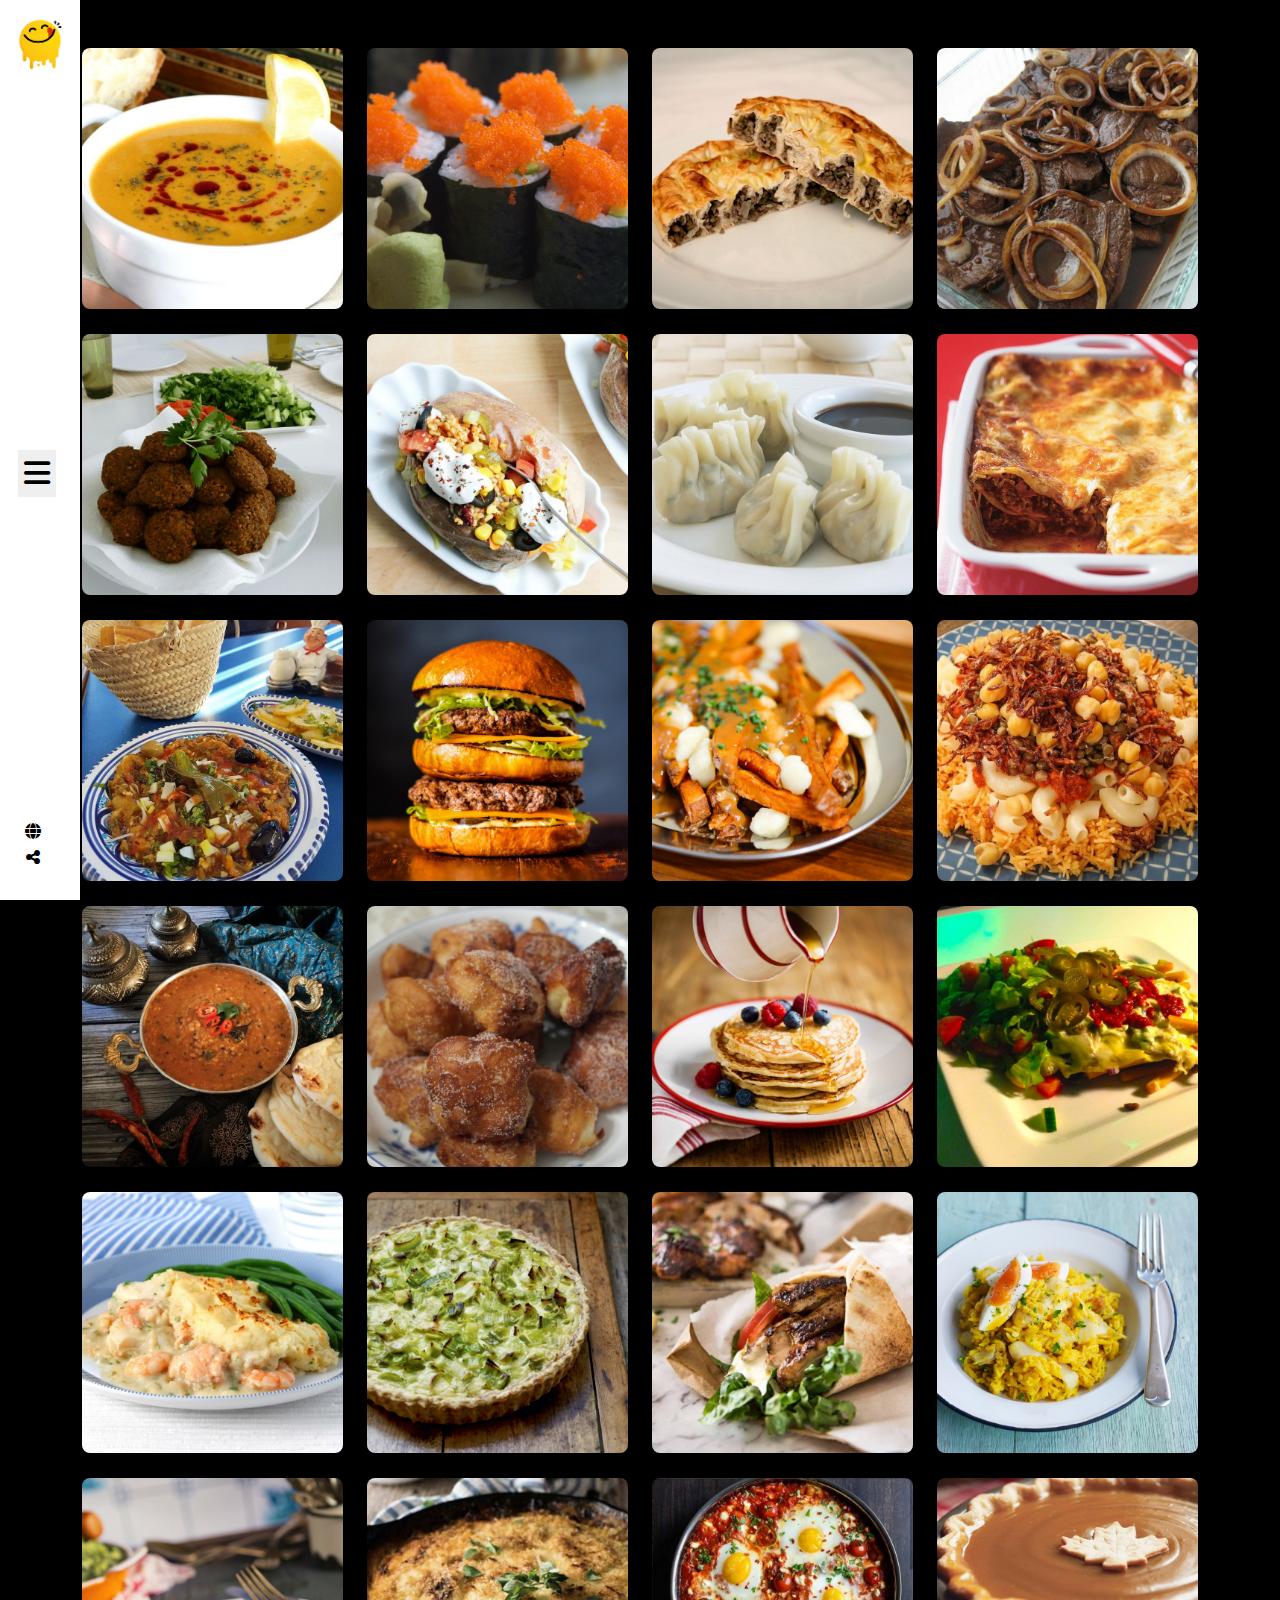
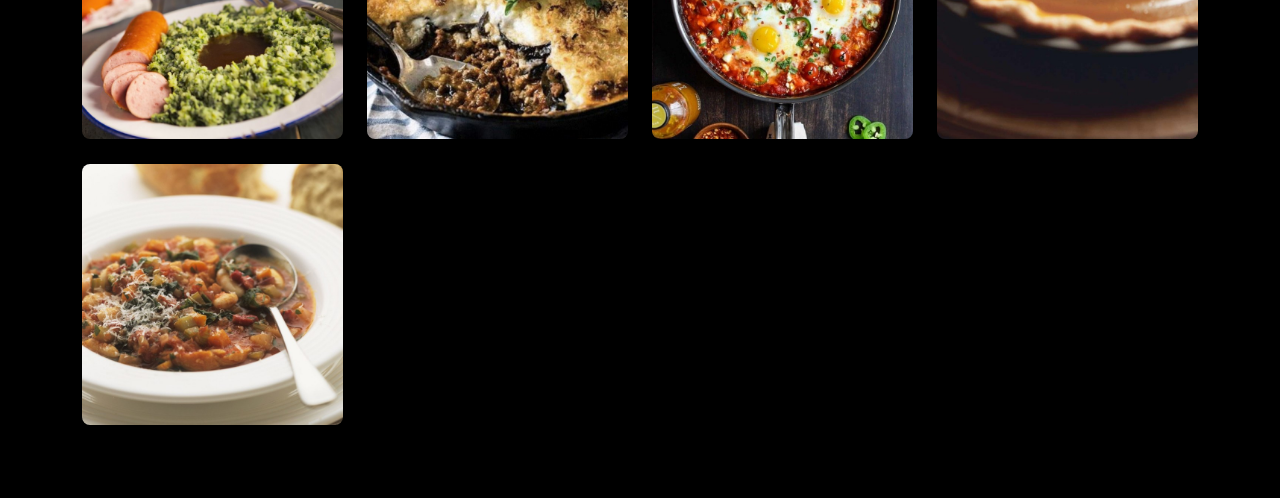
<file: index.html>
<!DOCTYPE html>
<html lang="en">
  <head>
    <meta charset="UTF-8" />
    <meta name="viewport" content="width=device-width, initial-scale=1.0" />
    <link rel="stylesheet" href="css/all.min.css" />
    <link rel="stylesheet" href="bootstrap/css bootstrap/bootstrap.min.css" />
    <link rel="stylesheet" href="css/style.css" />
    <title>Yummy</title>
    <link rel="icon" href="images/logo.png">
  </head>
  <body>
    <div id="mySidebar" class="sidebar">
        <ul class="list-unstyled overflow-hidden">

      <li class="py-2 position-relative cursor-pointer"><a href="search.html">Search</a></li>
      <li class="py-2 position-relative cursor-pointer"><a href="categories.html">Categories</a></li>
      <li class="py-2 position-relative cursor-pointer"><a href="area.html">Area</a></li>
      <li class="py-2 position-relative cursor-pointer"><a href="Ingredients.html">Ingredients</a></li>
      <li class="py-2 position-relative cursor-pointer"><a href="contact.html">Contact Us</a></li>
    </ul>

    <div class="sidebarFooter">
        <i class="fa-brands fa-facebook"></i>
        <i class="fa-brands fa-twitter"></i>
        <i class="fa-solid fa-globe"></i>

        <p>Copyright Â© 2019 All Rights
            Reserved.</p>
    </div>

    </div>
    <div id="main" class="text-center">
        <img src="images/logo.png" alt="" class="w-100 p-3">
      <button id="openBtn" class="openbtn">
        <i class="fa-solid fa-bars"></i>
      </button>
<div class="share">
    <i class="fa-solid fa-globe"></i>
    <i class="fa-solid fa-share-nodes"></i>
</div>
    </div>

<div class="container">
    <div class="row py-5">
        <div class="col-md-3 col">
            <div class="item">
                <picture>
                    <img src="images/wxywrq1468235067.jpg" alt="" class="w-100">
                    <div class="layer">
                        <h2>Corba</h2>
                    </div>
                </picture>
            </div>
        </div>
        <div class="col-md-3">
            <div class="item">
                <picture>
                    <img src="images/g046bb1663960946.jpg" alt="" class="w-100">
                    <div class="layer">
                        <h2>Sushi</h2>
                    </div>
                </picture>
            </div>
        </div>
        <div class="col-md-3">
            <div class="item">
                <picture>
                    <img src="images/tkxquw1628771028.jpg" alt="" class="w-100">
                    <div class="layer">
                        <h2>Burek</h2s=>
                    </div>
                </picture>
            </div>
        </div>
        <div class="col-md-3">
            <div class="item">
                <picture>
                    <img src="images/4pqimk1683207418.jpg" alt="" class="w-100">
                    <div class="layer">
                        <h2>Bistek</h2>
                    </div>
                </picture>
            </div>
        </div>
        <div class="col-md-3">
            <div class="item">
                <picture>
                    <img src="images/n3xxd91598732796.jpg" alt="" class="w-100">
                    <div class="layer">
                        <h2>Tamiya</h2s=>
                    </div>
                </picture>
            </div>
        </div>
        <div class="col-md-3">
            <div class="item">
                <picture>
                    <img src="images/mlchx21564916997.jpg" alt="" class="w-100">
                    <div class="layer">
                        <h2>Kumpir</h2s=>
                    </div>
                </picture>
            </div>
        </div>
        <div class="col-md-3">
            <div class="item">
                <picture>
                    <img src="images/1525876468.jpg" alt="" class="w-100">
                    <div class="layer">
                        <h2>Wontos</h2s=>
                    </div>
                </picture>
            </div>
        </div>
        <div class="col-md-3">
            <div class="item">
                <picture>
                    <img src="images/wtsvxx1511296896.jpg" alt="" class="w-100">
                    <div class="layer">
                        <h2>Lasangne</h2s=>
                    </div>
                </picture>
            </div>
        </div>
        <div class="col-md-3">
            <div class="item">
                <picture>
                    <img src="images/1bsv1q1560459826.jpg" alt="" class="w-100">
                    <div class="layer">
                        <h2>Kafteji</h2s=>
                    </div>
                </picture>
            </div>
        </div>
        <div class="col-md-3">
            <div class="item">
                <picture>
                    <img src="images/urzj1d1587670726.jpg" alt="" class="w-100">
                    <div class="layer">
                        <h2>big Mac</h2s=>
                    </div>
                </picture>
            </div>
        </div>
        <div class="col-md-3">
            <div class="item">
                <picture>
                    <img src="images/uuyrrx1487327597.jpg" alt="" class="w-100">
                    <div class="layer">
                        <h2>poutine</h2s=>
                    </div>
                </picture>
            </div>
        </div>
        <div class="col-md-3">
            <div class="item">
                <picture>
                    <img src="images/4er7mj1598733193.jpg" alt="" class="w-100">
                    <div class="layer">
                        <h2>Koshari</h2s=>
                    </div>
                </picture>
            </div>
        </div>
        <div class="col-md-3">
            <div class="item">
                <picture>
                    <img src="images/wuxrtu1483564410.jpg" alt="" class="w-100">
                    <div class="layer">
                        <h2>Dal fry</h2s=>
                    </div>
                </picture>
            </div>
        </div>
        <div class="col-md-3">
            <div class="item">
                <picture>
                    <img src="images/txsupu1511815755.jpg" alt="" class="w-100">
                    <div class="layer">
                        <h2>Timbits</h2s=>
                    </div>
                </picture>
            </div>
        </div>
        <div class="col-md-3">
            <div class="item">
                <picture>
                    <img src="images/rwuyqx1511383174.jpg" alt="" class="w-100">
                    <div class="layer">
                        <h2>Pancakes</h2s=>
                    </div>
                </picture>
            </div>
        </div>
        <div class="col-md-3">
            <div class="item">
                <picture>
                    <img src="images/sxysrt1468240488.jpg" alt="" class="w-100">
                    <div class="layer">
                        <h2>Kapsalon</h2s=>
                    </div>
                </picture>
            </div>
        </div>
        <div class="col-md-3">
            <div class="item">
                <picture>
                    <img src="images/ysxwuq1487323065.jpg" alt="" class="w-100">
                    <div class="layer">
                        <h2>Fish pie</h2s=>
                    </div>
                </picture>
            </div>
        </div>
        <div class="col-md-3">
            <div class="item">
                <picture>
                    <img src="images/wssvvs1511785879.jpg" alt="" class="w-100">
                    <div class="layer">
                        <h2>Flamiche</h2s=>
                    </div>
                </picture>
            </div>
        </div>
        <div class="col-md-3">
            <div class="item">
                <picture>
                    <img src="images/kcv6hj1598733479.jpg" alt="" class="w-100">
                    <div class="layer">
                        <h2>Shawarma</h2s=>
                    </div>
                </picture>
            </div>
        </div>
        <div class="col-md-3">
            <div class="item">
                <picture>
                    <img src="images/utxqpt1511639216.jpg" alt="" class="w-100">
                    <div class="layer">
                        <h2>Kedgeree</h2s=>
                    </div>
                </picture>
            </div>
        </div>
        <div class="col-md-3">
            <div class="item">
                <picture>
                    <img src="images/hyarod1565090529.jpg" alt="" class="w-100">
                    <div class="layer">
                        <h2>Stamppot</h2s=>
                    </div>
                </picture>
            </div>
        </div>
        <div class="col-md-3">
            <div class="item">
                <picture>
                    <img src="images/ctg8jd1585563097.jpg" alt="" class="w-100">
                    <div class="layer">
                        <h2>Moussaka</h2s=>
                    </div>
                </picture>
            </div>
        </div>
        <div class="col-md-3">
            <div class="item">
                <picture>
                    <img src="images/g373701551450225.jpg" alt="" class="w-100">
                    <div class="layer">
                        <h2>Shakshuka</h2s=>
                    </div>
                </picture>
            </div>
        </div>
        <div class="col-md-3">
            <div class="item">
                <picture>
                    <img src="images/yrstur1511816601.jpg" alt="" class="w-100">
                    <div class="layer">
                        <h2>Sugar pie</h2s=>
                    </div>
                </picture>
            </div>
        </div>
        <div class="col-md-3">
            <div class="item">
                <picture>
                    <img src="images/xrrwpx1487347049.jpg" alt="" class="w-100">
                    <div class="layer">
                        <h2>Ribollita</h2s=>
                    </div>
                </picture>
            </div>
        </div>

    </div>
</div>

    <script src="js/jquery-3.7.1.min.js"></script>
    <script src="js/index.js"></script>
  </body>
</html>
</file>
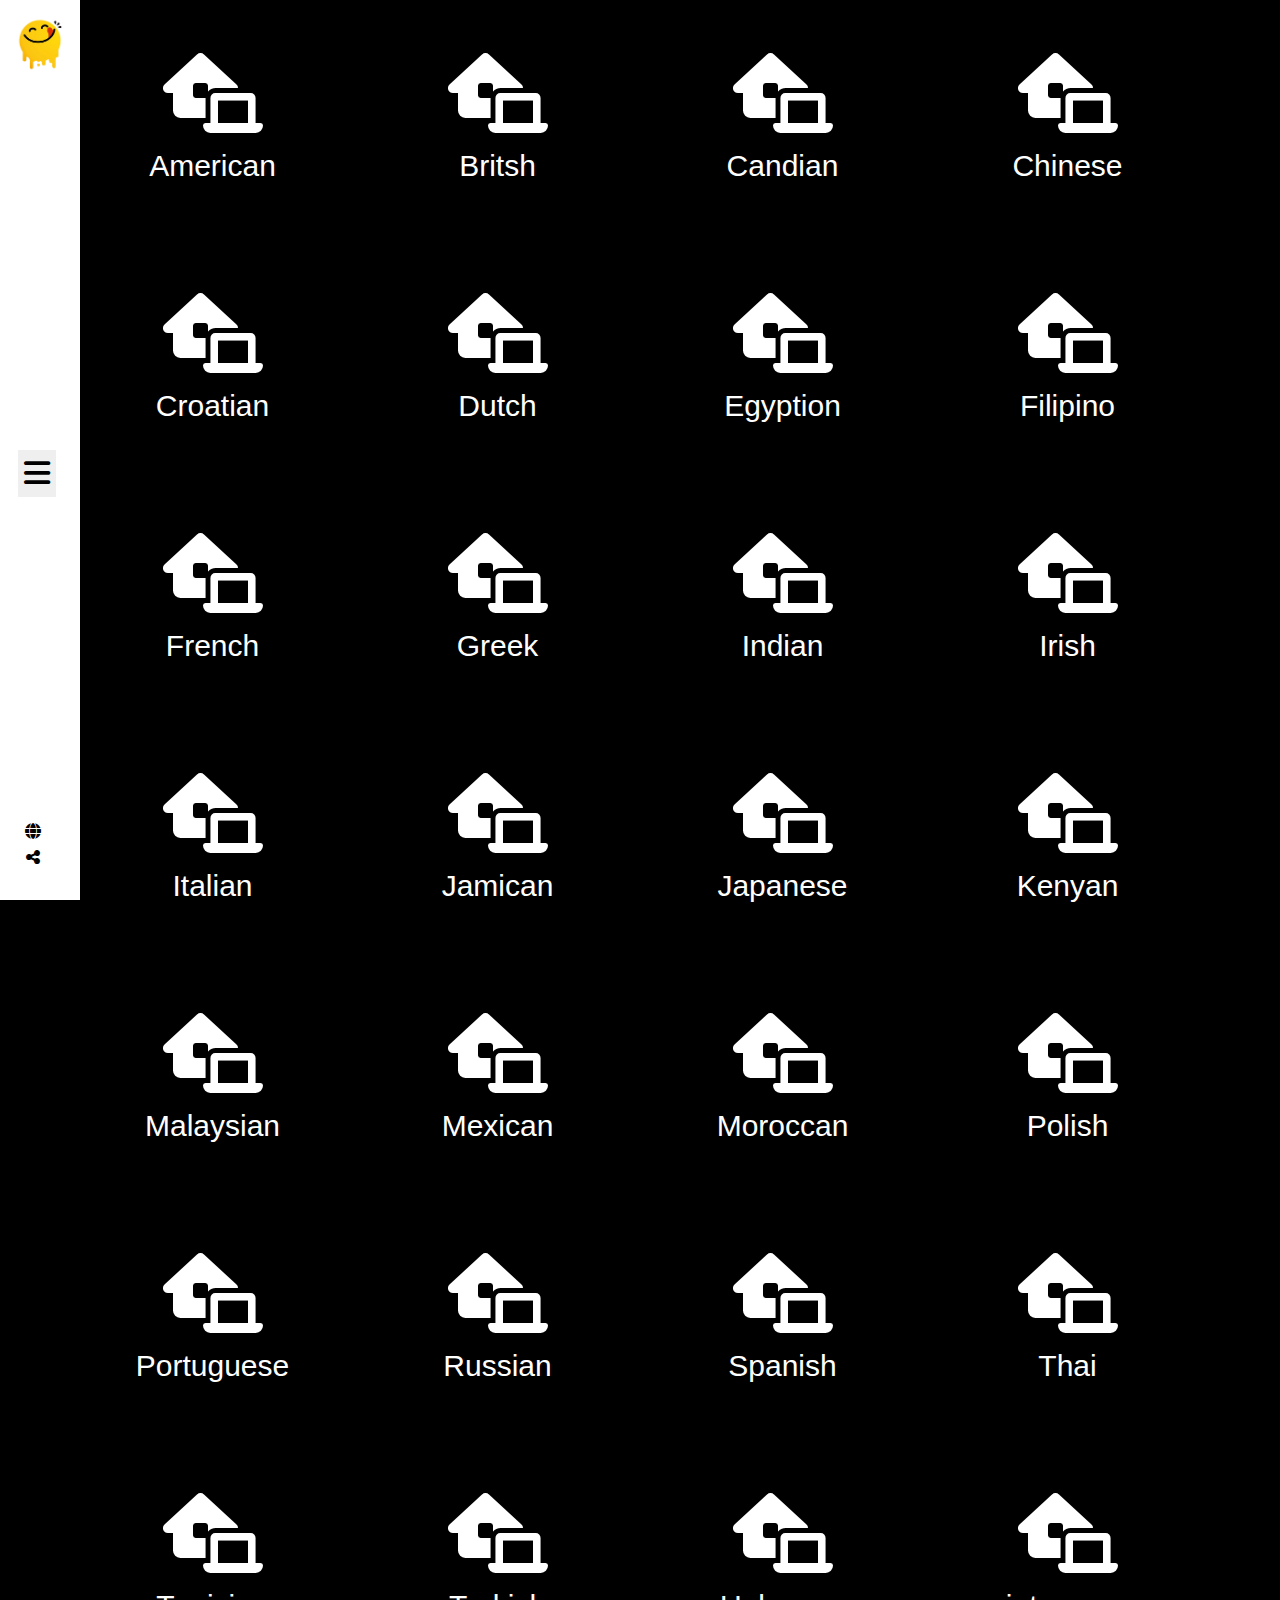
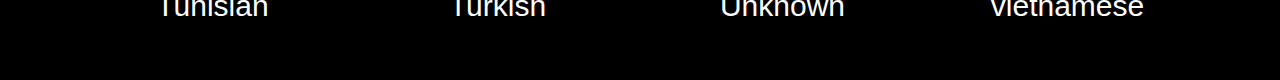
<file: area.html>
<!DOCTYPE html>
<html lang="en">
<head>
    <meta charset="UTF-8">
    <meta name="viewport" content="width=device-width, initial-scale=1.0">
    <link rel="stylesheet" href="css/all.min.css" />
    <link rel="stylesheet" href="bootstrap/css bootstrap/bootstrap.min.css" />
    <link rel="stylesheet" href="css/style.css" />
    <link rel="icon" href="images/logo.png">
    <title>Yummy</title>
</head>
<body>
  <div id="mySidebar" class="sidebar">
    <ul class="list-unstyled overflow-hidden">

      <li class="py-2 position-relative cursor-pointer"><a href="search.html">Search</a></li>
      <li class="py-2 position-relative cursor-pointer"><a href="categories.html">Categories</a></li>
      <li class="py-2 position-relative cursor-pointer"><a href="area.html">Area</a></li>
      <li class="py-2 position-relative cursor-pointer"><a href="Ingredients.html">Ingredients</a></li>
      <li class="py-2 position-relative cursor-pointer"><a href="contact.html">Contact Us</a></li>
</ul>

<div class="sidebarFooter">
    <i class="fa-brands fa-facebook"></i>
    <i class="fa-brands fa-twitter"></i>
    <i class="fa-solid fa-globe"></i>

    <p>Copyright Â© 2019 All Rights
        Reserved.</p>
</div>

</div>
<div id="main" class="text-center">
    <img src="images/logo.png" alt="" class="w-100 p-3">
  <button id="openBtn" class="openbtn">
    <i class="fa-solid fa-bars"></i>
  </button>
<div class="share">
<i class="fa-solid fa-globe"></i>
<i class="fa-solid fa-share-nodes"></i>
</div>
</div>
    <div class="container">
<div class="row text-center">
  <div class="col-md-3">
    <div id="meal-categories" class="p-5">
      <i class="fa-solid fa-house-laptop fa-4x"></i>
      <h4>American</h4>
    </div>
  </div>
  <div class="col-md-3">
    <div id="meal-categories" class="p-5">
      <i class="fa-solid fa-house-laptop fa-4x"></i>
      <h4>Britsh</h4>
    </div>
  </div>
  <div class="col-md-3">
    <div id="meal-categories" class="p-5">
      <i class="fa-solid fa-house-laptop fa-4x"></i>
      <h4>Candian</h4>
    </div>
  </div>
  <div class="col-md-3">
    <div id="meal-categories" class="p-5">
      <i class="fa-solid fa-house-laptop fa-4x"></i>
      <h4>Chinese</h4>
    </div>
  </div>
  <div class="col-md-3">
    <div id="meal-categories" class="p-5">
      <i class="fa-solid fa-house-laptop fa-4x"></i>
      <h4>Croatian</h4>
    </div>
  </div>
  <div class="col-md-3">
    <div id="meal-categories" class="p-5">
      <i class="fa-solid fa-house-laptop fa-4x"></i>
      <h4>Dutch</h4>
    </div>
  </div>
  <div class="col-md-3">
    <div id="meal-categories" class="p-5">
      <i class="fa-solid fa-house-laptop fa-4x"></i>
      <h4>Egyption</h4>
    </div>
  </div>
  <div class="col-md-3">
    <div id="meal-categories" class="p-5">
      <i class="fa-solid fa-house-laptop fa-4x"></i>
      <h4>Filipino</h4>
    </div>
  </div>
  <div class="col-md-3">
    <div id="meal-categories" class="p-5">
      <i class="fa-solid fa-house-laptop fa-4x"></i>
      <h4>French</h4>
    </div>
  </div>
  <div class="col-md-3">
    <div id="meal-categories" class="p-5">
      <i class="fa-solid fa-house-laptop fa-4x"></i>
      <h4>Greek</h4>
    </div>
  </div>
  <div class="col-md-3">
    <div id="meal-categories" class="p-5">
      <i class="fa-solid fa-house-laptop fa-4x"></i>
      <h4>Indian</h4>
    </div>
  </div>
  <div class="col-md-3">
    <div id="meal-categories" class="p-5">
      <i class="fa-solid fa-house-laptop fa-4x"></i>
      <h4>Irish</h4>
    </div>
  </div>
  <div class="col-md-3">
    <div id="meal-categories" class="p-5">
      <i class="fa-solid fa-house-laptop fa-4x"></i>
      <h4>Italian</h4>
    </div>
  </div>
  <div class="col-md-3">
    <div id="meal-categories" class="p-5">
      <i class="fa-solid fa-house-laptop fa-4x"></i>
      <h4>Jamican</h4>
    </div>
  </div>
  <div class="col-md-3">
    <div id="meal-categories" class="p-5">
      <i class="fa-solid fa-house-laptop fa-4x"></i>
      <h4>Japanese</h4>
    </div>
  </div>
  <div class="col-md-3">
    <div id="meal-categories" class="p-5">
      <i class="fa-solid fa-house-laptop fa-4x"></i>
      <h4>Kenyan</h4>
    </div>
  </div>
  <div class="col-md-3">
    <div id="meal-categories" class="p-5">
      <i class="fa-solid fa-house-laptop fa-4x"></i>
      <h4>Malaysian</h4>
    </div>
  </div>
  <div class="col-md-3">
    <div id="meal-categories" class="p-5">
      <i class="fa-solid fa-house-laptop fa-4x"></i>
      <h4>Mexican</h4>
    </div>
  </div>
  <div class="col-md-3">
    <div id="meal-categories" class="p-5">
      <i class="fa-solid fa-house-laptop fa-4x"></i>
      <h4>Moroccan</h4>
    </div>
  </div>
  <div class="col-md-3">
    <div id="meal-categories" class="p-5">
      <i class="fa-solid fa-house-laptop fa-4x"></i>
      <h4>Polish</h4>
    </div>
  </div>
  <div class="col-md-3">
    <div id="meal-categories" class="p-5">
      <i class="fa-solid fa-house-laptop fa-4x"></i>
      <h4>Portuguese</h4>
    </div>
  </div>
  <div class="col-md-3">
    <div id="meal-categories" class="p-5">
      <i class="fa-solid fa-house-laptop fa-4x"></i>
      <h4>Russian</h4>
    </div>
  </div>
  <div class="col-md-3">
    <div id="meal-categories" class="p-5">
      <i class="fa-solid fa-house-laptop fa-4x"></i>
      <h4>Spanish</h4>
    </div>
  </div>
  <div class="col-md-3">
    <div id="meal-categories" class="p-5">
      <i class="fa-solid fa-house-laptop fa-4x"></i>
      <h4>Thai</h4>
    </div>
  </div>
  <div class="col-md-3">
    <div id="meal-categories" class="p-5">
      <i class="fa-solid fa-house-laptop fa-4x"></i>
      <h4>Tunisian</h4>
    </div>
  </div>
  <div class="col-md-3">
    <div id="meal-categories" class="p-5">
      <i class="fa-solid fa-house-laptop fa-4x"></i>
      <h4>Turkish</h4>
    </div>
  </div>
  <div class="col-md-3">
    <div id="meal-categories" class="p-5">
      <i class="fa-solid fa-house-laptop fa-4x"></i>
      <h4>Unknown</h4>
    </div>
  </div>
  <div class="col-md-3">
    <div id="meal-categories" class="p-5">
      <i class="fa-solid fa-house-laptop fa-4x"></i>
      <h4>vietnamese</h4>
    </div>
  </div>

</div>

        

      </div>



    <script src="js/jquery-3.7.1.min.js"></script>
    <script src="js/index.js"></script>
</body>
</html>
</file>
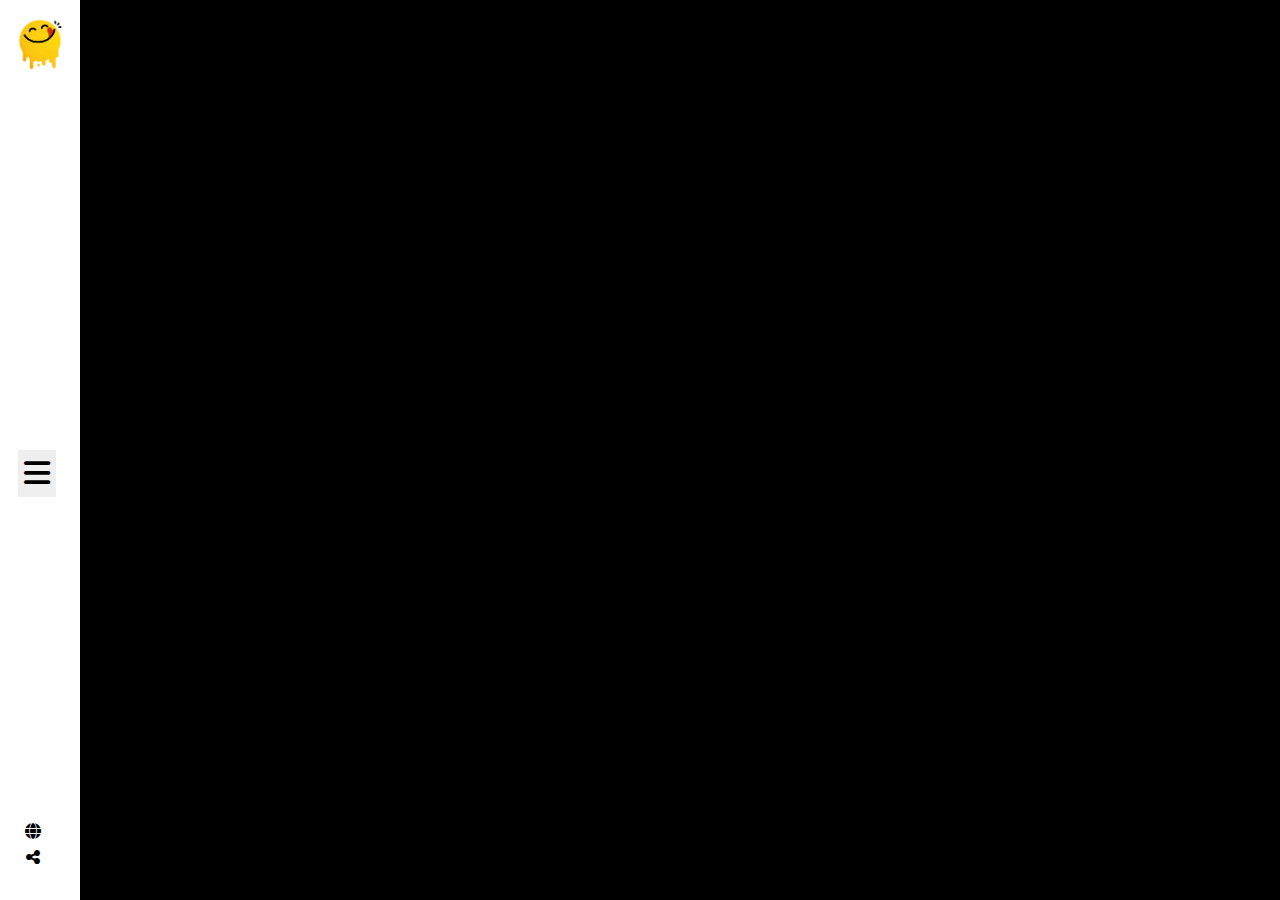
<file: categories.html>
<!DOCTYPE html>
<html lang="en">

<head>
    <meta charset="UTF-8">
    <meta name="viewport" content="width=device-width, initial-scale=1.0">
    <link rel="stylesheet" href="css/all.min.css" />
    <link rel="stylesheet" href="bootstrap/css bootstrap/bootstrap.min.css" />
    <link rel="stylesheet" href="css/style.css" />
    <link rel="icon" href="images/logo.png">
    <title>Yummy</title>
</head>

<body>
    <div id="mySidebar" class="sidebar">
        <ul class="list-unstyled overflow-hidden">

          <li class="py-2 position-relative cursor-pointer"><a href="search.html">Search</a></li>
          <li class="py-2 position-relative cursor-pointer"><a href="categories.html">Categories</a></li>
          <li class="py-2 position-relative cursor-pointer"><a href="area.html">Area</a></li>
          <li class="py-2 position-relative cursor-pointer"><a href="Ingredients.html">Ingredients</a></li>
          <li class="py-2 position-relative cursor-pointer"><a href="contact.html">Contact Us</a></li>
    </ul>

    <div class="sidebarFooter">
        <i class="fa-brands fa-facebook"></i>
        <i class="fa-brands fa-twitter"></i>
        <i class="fa-solid fa-globe"></i>

        <p>Copyright Â© 2019 All Rights
            Reserved.</p>
    </div>

    </div>
    <div id="main" class="text-center">
        <img src="images/logo.png" alt="" class="w-100 p-3">
      <button id="openBtn" class="openbtn">
        <i class="fa-solid fa-bars"></i>
      </button>
<div class="share">
    <i class="fa-solid fa-globe"></i>
    <i class="fa-solid fa-share-nodes"></i>
</div>
    </div>

    



<div class="container">
  <div class="row py-5">
  </div>
</div>


    <script src="js/jquery-3.7.1.min.js"></script>
    <script src="js/categories.js"></script>
</body>

</html>
</file>
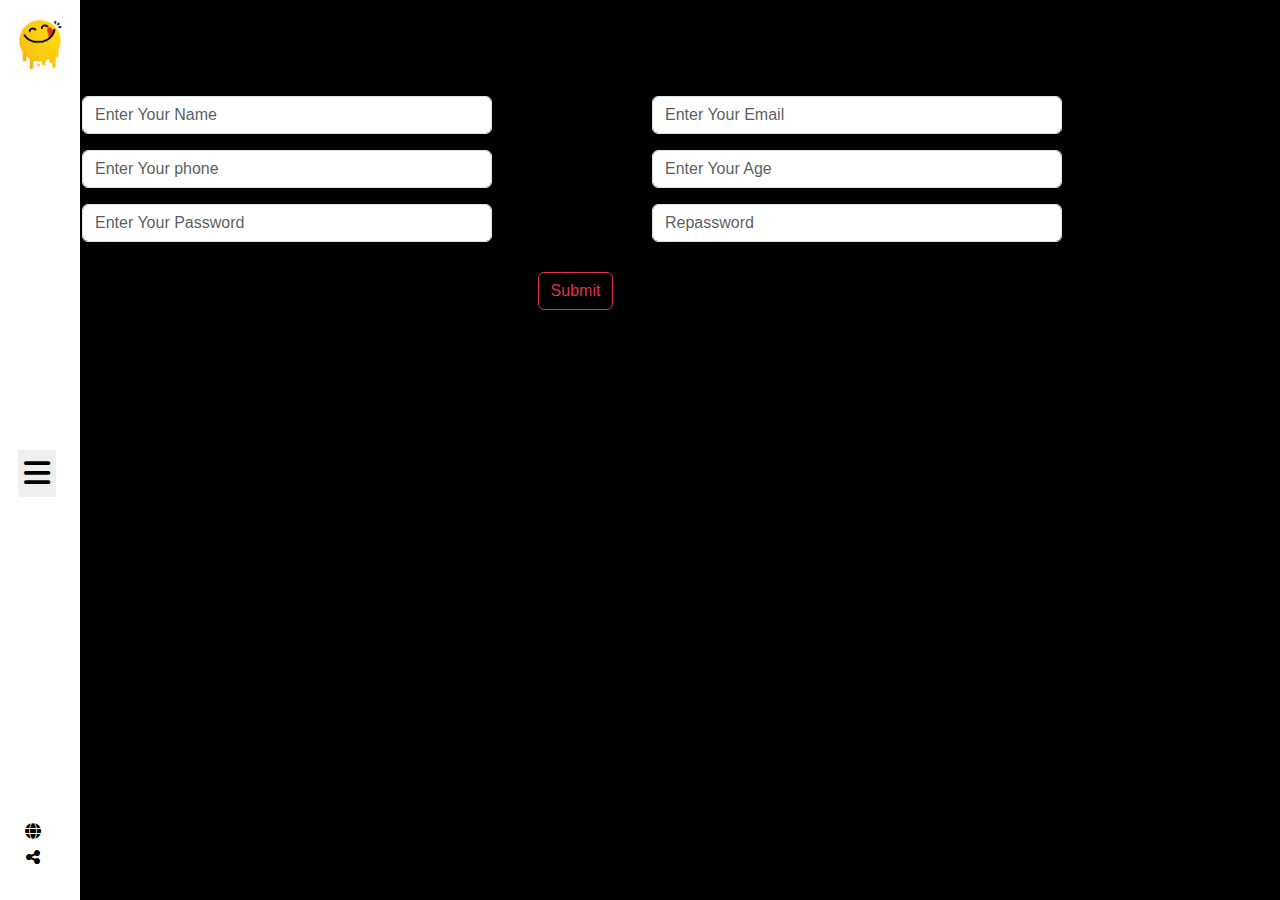
<file: contact.html>
<!DOCTYPE html>
<html lang="en">
<head>
    <meta charset="UTF-8">
    <meta name="viewport" content="width=device-width, initial-scale=1.0">
    <link rel="stylesheet" href="css/all.min.css" />
    <link rel="stylesheet" href="bootstrap/css bootstrap/bootstrap.min.css" />
    <link rel="stylesheet" href="css/style.css" />
    <link rel="icon" href="images/logo.png">
    <title>Yummy</title>
</head>
<body>
    


    <div id="mySidebar" class="sidebar">
        <ul class="list-unstyled overflow-hidden">

            <li class="py-2 position-relative cursor-pointer"><a href="search.html">Search</a></li>
            <li class="py-2 position-relative cursor-pointer"><a href="categories.html">Categories</a></li>
            <li class="py-2 position-relative cursor-pointer"><a href="area.html">Area</a></li>
            <li class="py-2 position-relative cursor-pointer"><a href="Ingredients.html">Ingredients</a></li>
            <li class="py-2 position-relative cursor-pointer"><a href="contact.html">Contact Us</a></li>
    </ul>

    <div class="sidebarFooter">
        <i class="fa-brands fa-facebook"></i>
        <i class="fa-brands fa-twitter"></i>
        <i class="fa-solid fa-globe"></i>

        <p>Copyright Â© 2019 All Rights
            Reserved.</p>
    </div>

    </div>
    <div id="main" class="text-center">
        <img src="images/logo.png" alt="" class="w-100 p-3">
      <button id="openBtn" class="openbtn">
        <i class="fa-solid fa-bars"></i>
      </button>
<div class="share">
    <i class="fa-solid fa-globe"></i>
    <i class="fa-solid fa-share-nodes"></i>
</div>
    </div>

 
<div class="container">

    <div class="row" id="cont">
        <div class="col-md-6 mt-5">
            <div class="input-left  w-75">
                <input type="text" class="form-control mt-5" placeholder="Enter Your Name" id="name">
                <input type="number" class="form-control mt-3" placeholder="Enter Your phone" id="phone">
                <input type="password" class="form-control mt-3" placeholder="Enter Your Password" id="password">
            </div>
        </div>
        <div class="col-md-6 mt-5">
            <div class="input-right  w-75">
                <input type="email" class="form-control mt-5" placeholder="Enter Your Email" id="email">
                <input type="number" class="form-control mt-3" placeholder="Enter Your Age" id="age">
                <input type="password" class="form-control mt-3" placeholder="Repassword" id="repassword">
            </div>
        </div>
    </div>
</div>



    <button class="btn btn-outline-danger position-relative" id="sub">Submit</button>








    <script src="js/jquery-3.7.1.min.js"></script>
    <script src="js/cotact.js"></script>
</body>
</html>
</file>
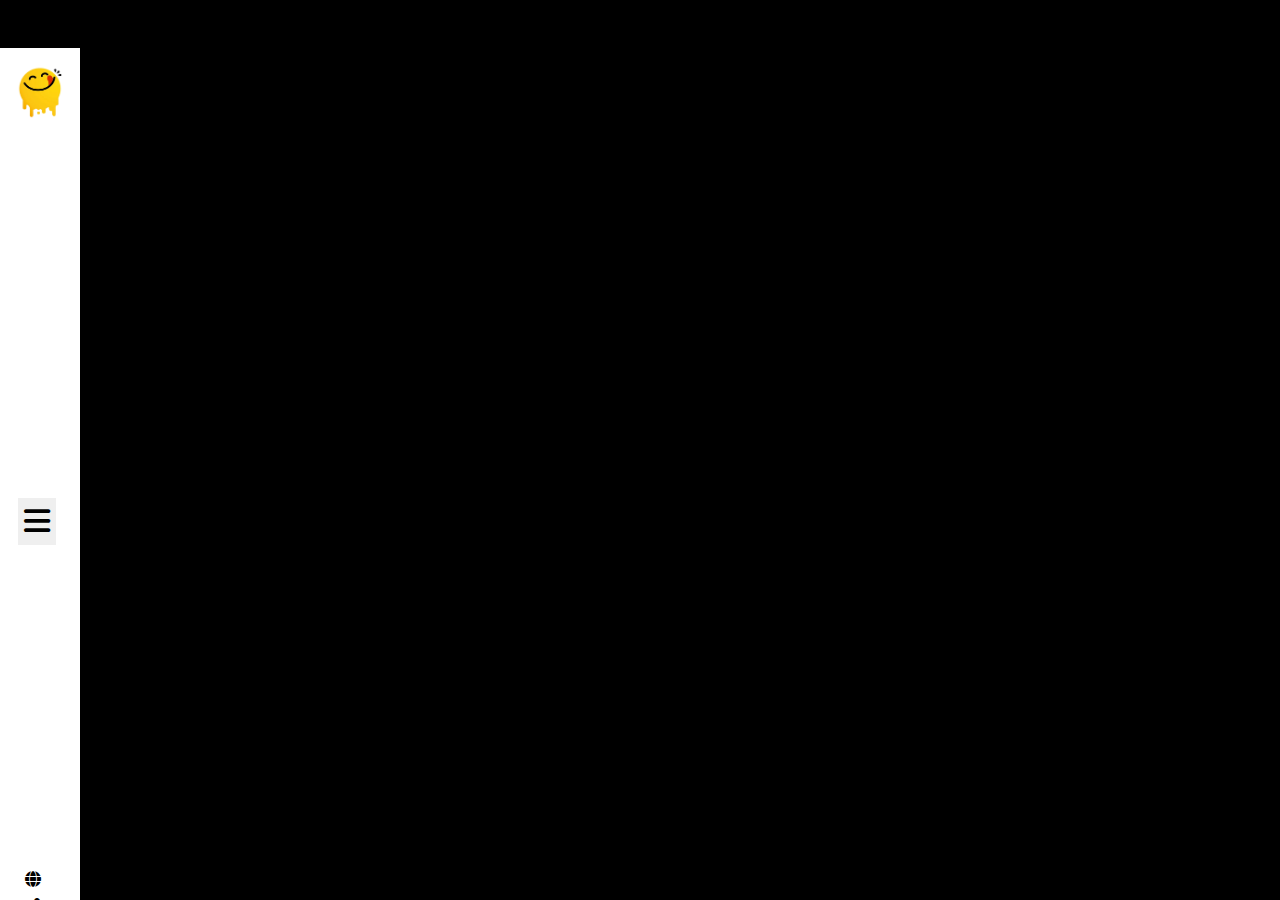
<file: Ingredients.html>
<!DOCTYPE html>
<html lang="en">
<head>
    <meta charset="UTF-8">
    <meta name="viewport" content="width=device-width, initial-scale=1.0">
    <link rel="stylesheet" href="css/all.min.css" />
    <link rel="stylesheet" href="bootstrap/css bootstrap/bootstrap.min.css" />
    <link rel="stylesheet" href="css/style.css" />
    <link rel="icon" href="images/logo.png">
    <title>Yummy</title>
</head>
<body>
    
    <div id="mySidebar" class="sidebar">
        <ul class="list-unstyled overflow-hidden">

      <li class="py-2 position-relative cursor-pointer"><a href="search.html">Search</a></li>
      <li class="py-2 position-relative cursor-pointer"><a href="categories.html">Categories</a></li>
      <li class="py-2 position-relative cursor-pointer"><a href="area.html">Area</a></li>
      <li class="py-2 position-relative cursor-pointer"><a href="Ingredients.html">Ingredients</a></li>
      <li class="py-2 position-relative cursor-pointer"><a href="contact.html">Contact Us</a></li>
    </ul>

    <div class="sidebarFooter">
        <i class="fa-brands fa-facebook"></i>
        <i class="fa-brands fa-twitter"></i>
        <i class="fa-solid fa-globe"></i>

        <p>Copyright Â© 2019 All Rights
            Reserved.</p>
    </div>

    </div>
    <div id="main" class="text-center">
        <img src="images/logo.png" alt="" class="w-100 p-3">
      <button id="openBtn" class="openbtn">
        <i class="fa-solid fa-bars"></i>
      </button>
<div class="share">
    <i class="fa-solid fa-globe"></i>
    <i class="fa-solid fa-share-nodes"></i>
</div>
    </div>

    
    <div class="container mt-5">
        <div class="row">
            <!-- Your col-md-3 elements will be added here -->
        </div>
    </div>






    <script src="js/jquery-3.7.1.min.js"></script>
    <script src="js/index.js"></script>
</body>
</html>
</file>
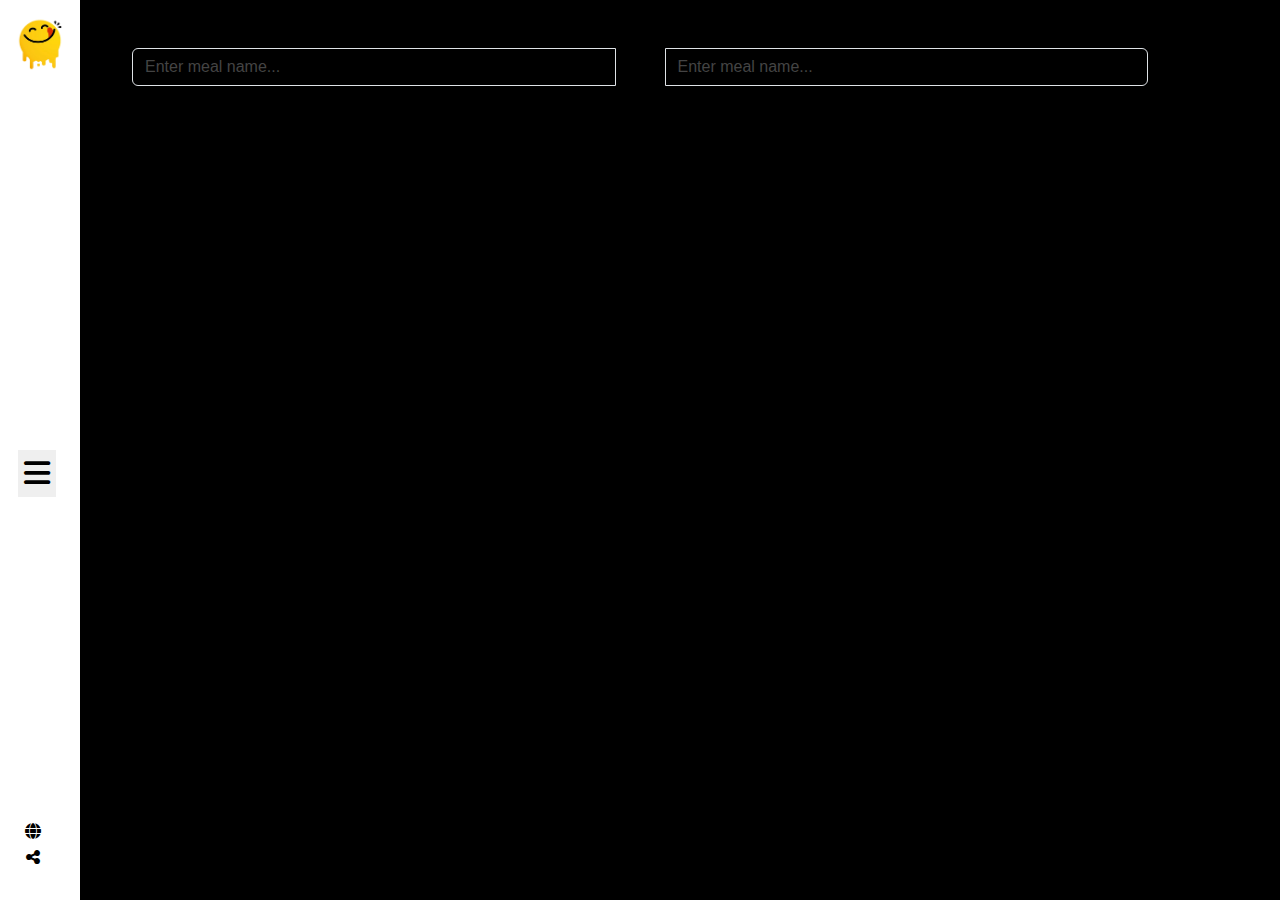
<file: search.html>
<!DOCTYPE html>
<html lang="en">
  <head>
    <meta charset="UTF-8" />
    <meta name="viewport" content="width=device-width, initial-scale=1.0" />
    <link rel="stylesheet" href="css/all.min.css" />
    <link rel="stylesheet" href="bootstrap/css bootstrap/bootstrap.min.css" />
    <link rel="stylesheet" href="css/style.css" />
    <link rel="icon" href="images/logo.png">
    <title>Yummy</title>
    <!-- <link rel="icon" href="images/logo.png"> -->
  </head>
  <body>
    <div id="mySidebar" class="sidebar">
      <ul class="list-unstyled overflow-hidden">

        <li class="py-2 position-relative cursor-pointer"><a href="search.html">Search</a></li>
        <li class="py-2 position-relative cursor-pointer"><a href="categories.html">Categories</a></li>
        <li class="py-2 position-relative cursor-pointer"><a href="area.html">Area</a></li>
        <li class="py-2 position-relative cursor-pointer"><a href="Ingredients.html">Ingredients</a></li>
        <li class="py-2 position-relative cursor-pointer"><a href="contact.html">Contact Us</a></li>
  </ul>

  <div class="sidebarFooter">
      <i class="fa-brands fa-facebook"></i>
      <i class="fa-brands fa-twitter"></i>
      <i class="fa-solid fa-globe"></i>

      <p>Copyright Â© 2019 All Rights
          Reserved.</p>
  </div>

  </div>
  <div id="main" class="text-center">
      <img src="images/logo.png" alt="" class="w-100 p-3">
    <button id="openBtn" class="openbtn">
      <i class="fa-solid fa-bars"></i>
    </button>
<div class="share">
  <i class="fa-solid fa-globe"></i>
  <i class="fa-solid fa-share-nodes"></i>
</div>
  </div>

    <div class="container">
    

      <div class="input-group d-flex py-5">
        <input type="text" id="search-input" onkeyup="searchMeals()" placeholder="Enter meal name..." class="form-control">
        <input type="text" id="search-input" onkeyup="searchMeals()" placeholder="Enter meal name..." class="form-control letter-input">
      </div>


      <div id="results" class="row">

      </div>
    </div>

    <script src="js/jquery-3.7.1.min.js"></script>
    <script src="js/index.js"></script>
  </body>
</html>
</file>
<file: css/style.css>
body {
    font-family: "Lato", sans-serif;
    background-color: #000;
}

.sidebar {
    height: 100%;
    width: 0;
    position: fixed;
    z-index: 99999;
    top: 0;
    left: 0;
    background-color: #111;
    overflow-x: hidden;
    transition: 0.5s;
    padding: 20px 0 30px 0;
}

.sidebar a {
    padding: 0px 8px 8px 0px;
    text-decoration: none;
    font-size: 16px;
    color: white;
    display: block;
    transition: 0.3s;
    margin-left: 20px;
}

.sidebar a:hover {
    color: #f1f1f1;
}
.sidebarFooter{
    color: white;
    position: absolute;
    bottom: 30px;
    left: 20px;
}

.sidebar .closebtn {
    position: absolute;
    top: 0;
    right: 25px;
    font-size: 36px;
    margin-left: 50px;
}

.openbtn {
    font-size: 30px;
    cursor: pointer;
    color: black;
    border: none;
    position: absolute;
    top: 50%;
    left: 18px;
}



#main {
    background-color: white;
    transition: margin-left .5s;
    width: 80px;
    height: 100%;
    position: fixed;
    left: 0;
    z-index: 99999;
}
.share{
    position: absolute;
    bottom: 30px;
    left: 20px;
    display: flex;
    flex-direction: column;
}
.share >i{
    margin: 5px;
    cursor: pointer;
    color: #000;
}

#back{
    margin: 80px 100px;
}





.item{
    position: relative;
    overflow: hidden;
    cursor: pointer;
    margin-bottom: 25px;
    border-radius: 8px;


}
.item:hover .layer{
    top: 0;
}
.sec:hover .layer{
    top: 0;
}
.sec{
    position: relative;
    overflow: hidden;
    cursor: pointer;
}


 .layer{
    position: absolute;
    width: 100%;
    height: 100%;
    left: 0;
    top: 100%;
    background-color: #ffffff96;
    display: flex;
    flex-direction: column;
    justify-content: center;
    transition: all 0.5s;
}
.item picture img{
    width: 100%;
}
.item picture h2{
    text-align: left;
    padding-left: 5px;
    font-weight: bold;
    font-size: 25px;
    color: #000;
}

.input-group input::placeholder{
    color: #444;
}
.input-group input:focus{
    background-color: black;

}

.input-group input{
margin: 0 50px;
background-color: black;
}




#sub{
    left: 42%;
    margin-top: 30px;
    cursor: inherit;
}
#sub:hover{
    background-color: inherit;
    color: #dc3545;
}
#sub input{
    width: 50%;
}

.categ{
    color: #000;
    position: relative;
    text-align: center;
    cursor: pointer;
}
.categ h3{
    font-weight: bold;
    margin-bottom: 60px;
}
.categ .layer{
position: absolute;
top: 0;
width: 100%;
transition: opacity 0.5s;
opacity: 0;
}
.categ:hover .layer{
    opacity: 1;
}

#meal-categories{
    color: white;
    cursor: pointer;
}
#meal-categories i{
font-size: 80px;
margin: 5px;
}
#meal-categories h4{
    font-size: 30px;
    margin-top: 10px;
}
</file>
